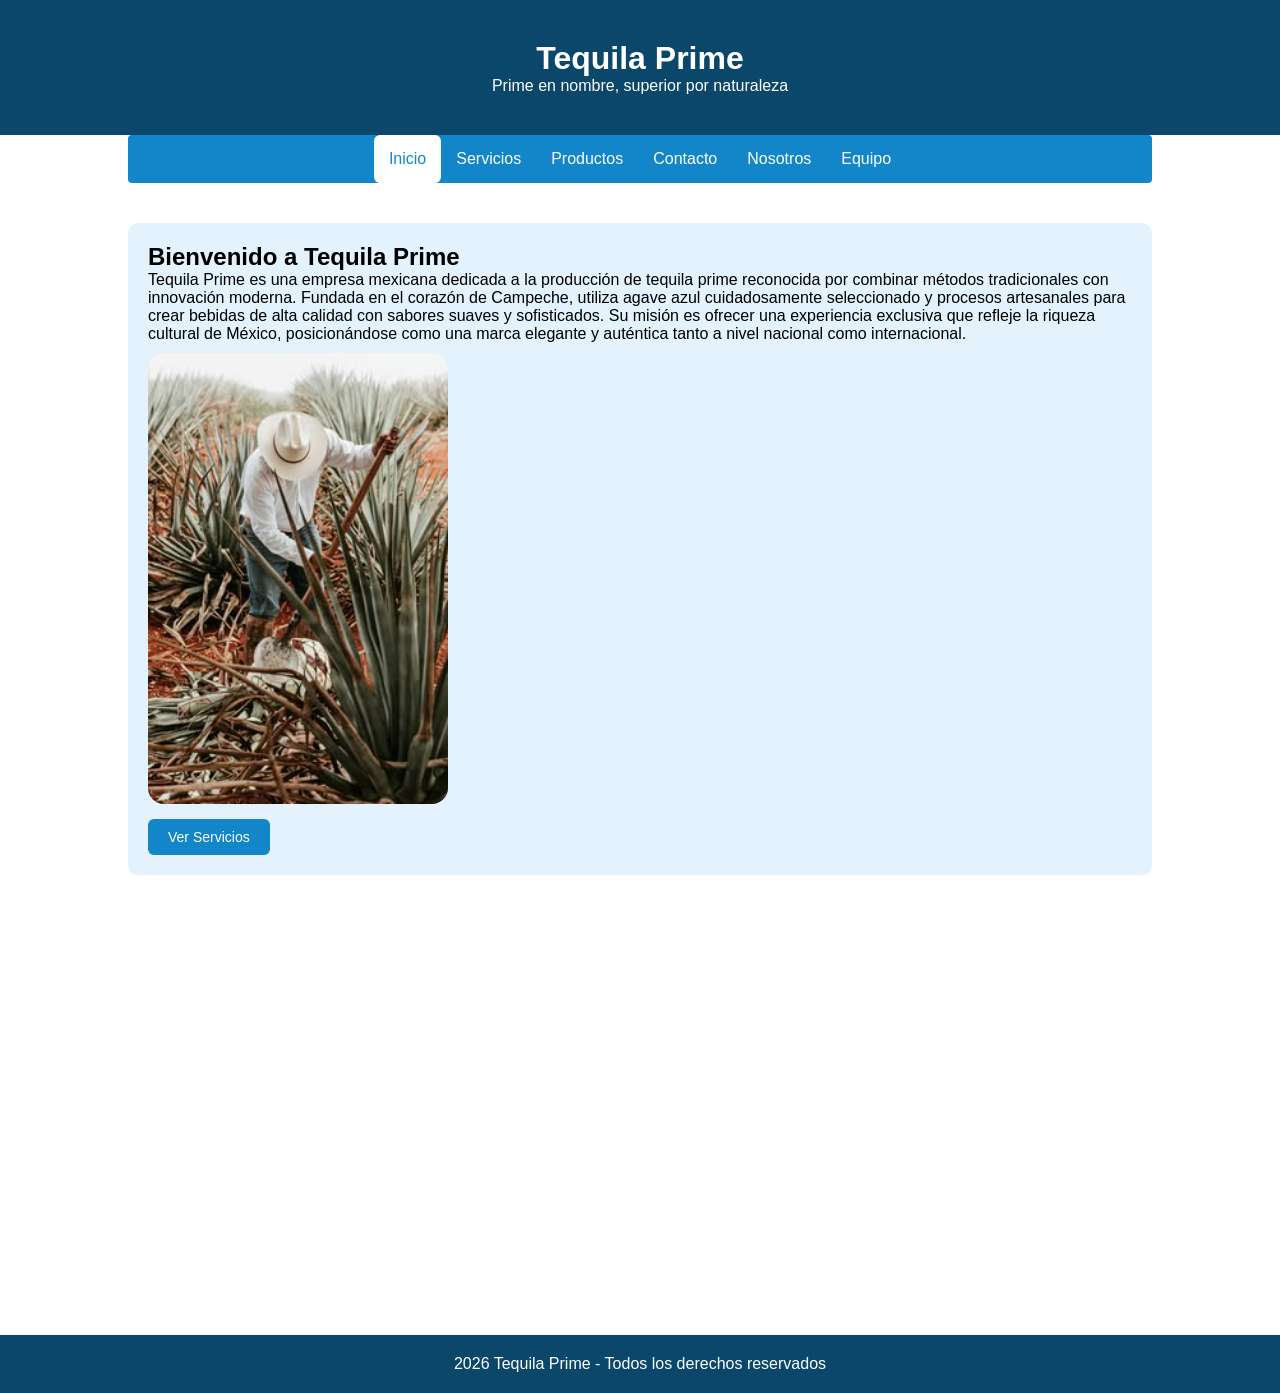
<file: index.html>
<!DOCTYPE html>
<html lang="es">

<head>
	<meta charset="UTF-8">
	<meta name="viewport" content="width=device-width, initial-scale=1.0">
	<title>Tequila Prime</title>
	<meta name="description" content="Tequila Prime, empresa mexicana de tequila artesanal.">
	<link rel="stylesheet" href="estilo.css">
</head>

<body id="top">

	<header class="titulo">
		<h1>Tequila Prime</h1>
		<p>Prime en nombre, superior por naturaleza</p>
	</header>

	<nav>
		<ul>
			<li><a href="index.html" class="activo">Inicio</a></li>
			<li><a href="servicios.html">Servicios</a></li>
			<li><a href="productos.html">Productos</a></li>
			<li><a href="contacto.html">Contacto</a></li>
			<li><a href="nosotros.html">Nosotros</a></li>
			<li><a href="Equipo.html" >Equipo</a></li>
		</ul>
	</nav>

	<main class="contenido">

		<section id="inicio" class="articulo">
			<div>
				<h2>Bienvenido a Tequila Prime</h2>

				<p>Tequila Prime es una empresa mexicana dedicada a la producción de tequila prime reconocida por
					combinar métodos tradicionales con innovación moderna. Fundada en el corazón de Campeche, utiliza
					agave azul cuidadosamente seleccionado y procesos artesanales para crear bebidas de alta calidad con
					sabores suaves y sofisticados. Su misión es ofrecer una experiencia exclusiva que refleje la riqueza
					cultural de México, posicionándose como una marca elegante y auténtica tanto a nivel nacional como
					internacional.</p>

				<img src="IMAGEN  REPRESENTATIVO.jpg" alt="Imagen representativa de Tequila Prime">

				<a href="servicios.html" class="boton">Ver Servicios</a>
			</div>
		</section>



	</main>

	<footer class="piedepagina">
		<p>2026 Tequila Prime - Todos los derechos reservados</p>
	</footer>

</body>

</html>
</file>
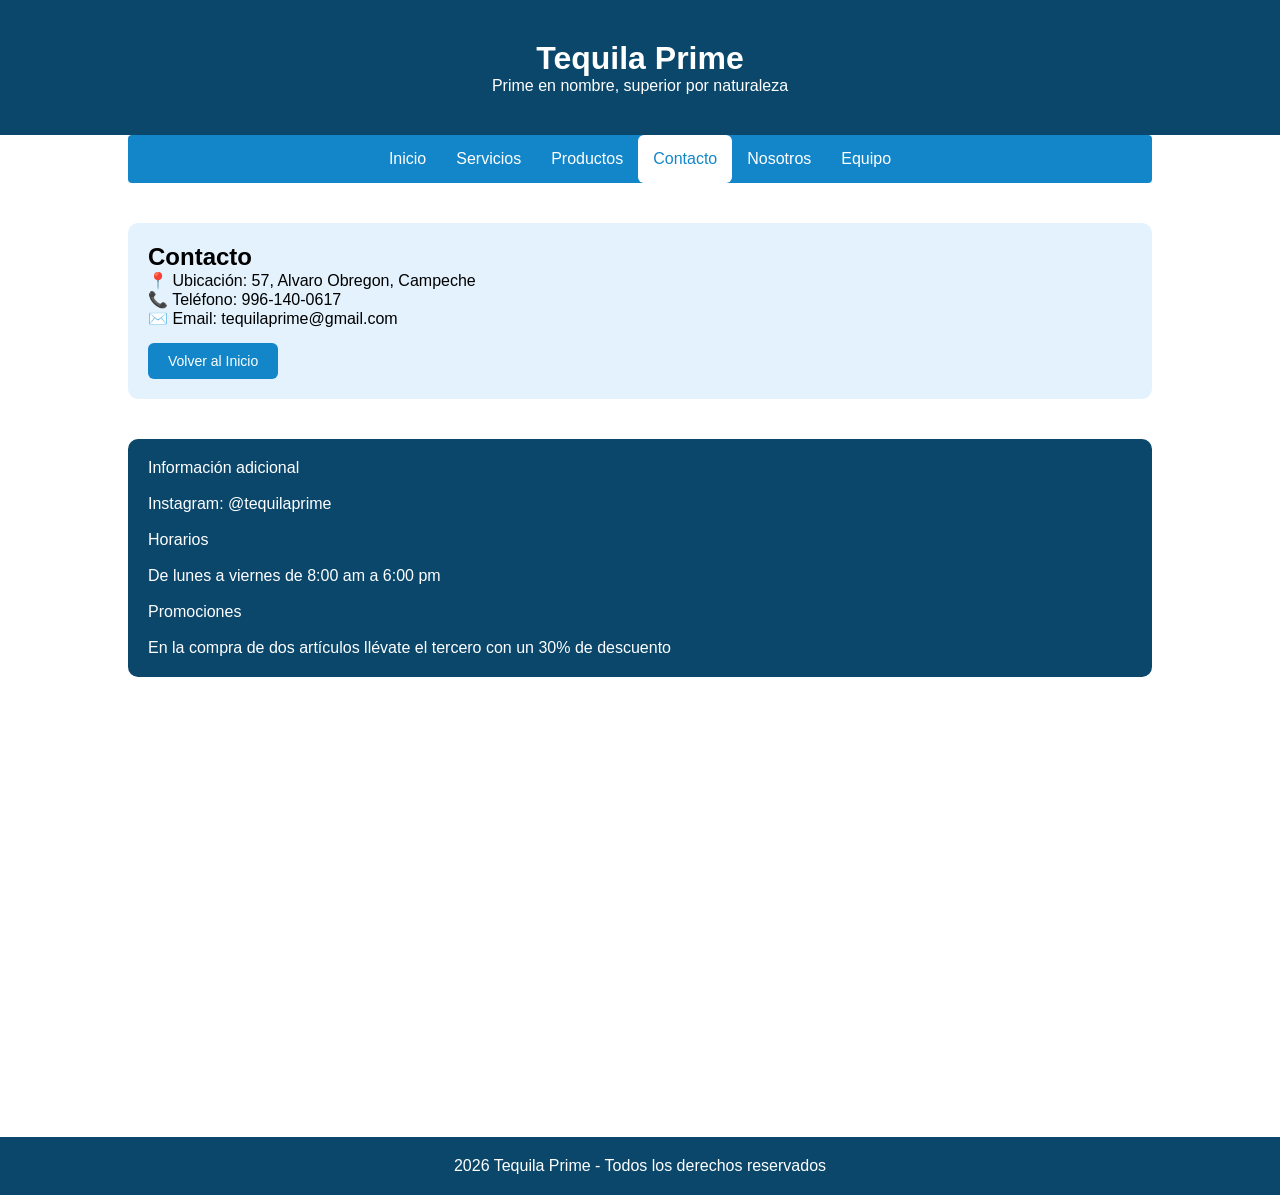
<file: contacto.html>
<!DOCTYPE html>
<html lang="es">

<head>
	<meta charset="UTF-8">
	<meta name="viewport" content="width=device-width, initial-scale=1.0">
	<title>Contacto - Tequila Prime</title>
	<meta name="description" content="Contáctanos.">
	<link rel="stylesheet" href="estilo.css">
</head>

<body id="top">

	<header class="titulo">
		<h1>Tequila Prime</h1>
		<p>Prime en nombre, superior por naturaleza</p>
	</header>

	<nav>
		<ul>
			<li><a href="index.html">Inicio</a></li>
			<li><a href="servicios.html">Servicios</a></li>
			<li><a href="productos.html">Productos</a></li>
			<li><a href="contacto.html" class="activo">Contacto</a></li>
			<li><a href="nosotros.html">Nosotros</a></li>
			<li><a href="Equipo.html" >Equipo</a></li>
		</ul>
	</nav>

	<main class="contenido">

		<section id="contacto" class="articulo">
			<div>
				<h2>Contacto</h2>

				<p>📍 Ubicación: 57, Alvaro Obregon, Campeche</p>
				<p>📞 Teléfono: 996-140-0617</p>
				<p>✉️ Email: tequilaprime@gmail.com</p>

				<a href="index.html" class="boton">Volver al Inicio</a>
			</div>
		</section>

		<aside class="secundario">
			<p>
				Información adicional<br><br>
				Instagram: @tequilaprime<br><br>
				Horarios<br><br>De lunes a viernes de 8:00 am a 6:00 pm<br><br>
				Promociones<br><br>En la compra de dos artículos llévate el tercero con un 30% de descuento
			</p>
		</aside>

	</main>

	<footer class="piedepagina">
		<p>2026 Tequila Prime - Todos los derechos reservados</p>
	</footer>

</body>

</html>
</file>
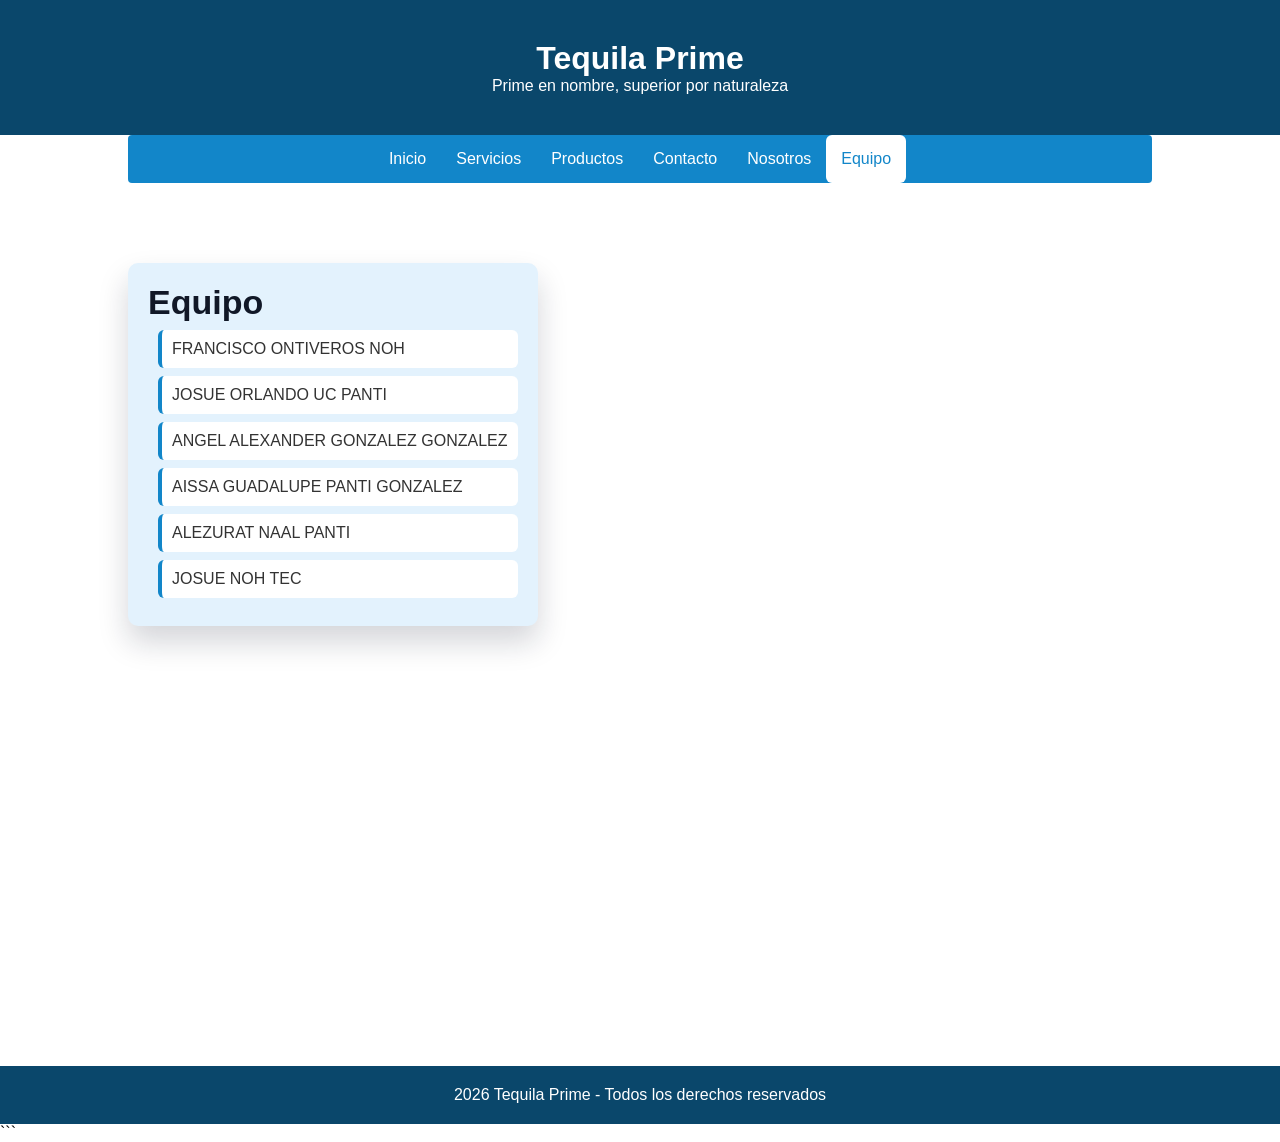
<file: Equipo.html>
<!DOCTYPE html>
<html lang="es">

<head>
	<meta charset="UTF-8">
	<meta name="viewport" content="width=device-width, initial-scale=1.0">
	<title>Equipo de Trabajo - Tequila Prime</title>
	<meta name="description" content="Conoce al equipo detrás de Tequila Prime.">
	<link rel="stylesheet" href="estilo.css">
</head>

<body id="top">

	<header class="titulo">
		<h1>Tequila Prime</h1>
		<p>Prime en nombre, superior por naturaleza</p>
	</header>

	<nav>
		<ul>
			<li><a href="index.html">Inicio</a></li>
			<li><a href="servicios.html">Servicios</a></li>
			<li><a href="productos.html">Productos</a></li>
			<li><a href="contacto.html">Contacto</a></li>
			<li><a href="nosotros.html">Nosotros</a></li>
			<li><a href="Equipo.html" class="activo">Equipo</a></li>
		</ul>
	</nav>

	<main class="contenido">
		<section id="equipo" class="articulo">
			<div class="eqp">
				<h2 class="eq">Equipo</h2>
				<ul class="e">
					<li>FRANCISCO ONTIVEROS NOH</li>
					<li>JOSUE ORLANDO UC PANTI</li>
					<li>ANGEL ALEXANDER GONZALEZ GONZALEZ</li>
					<li>AISSA GUADALUPE PANTI GONZALEZ</li>
					<li>ALEZURAT NAAL PANTI</li>
					<li>JOSUE NOH TEC</li>
				</ul>
			</div>
		</section>
	</main>

	<footer class="cierre">
		<p>2026 Tequila Prime - Todos los derechos reservados</p>
	</footer>

</body>

</html>
```
</file>
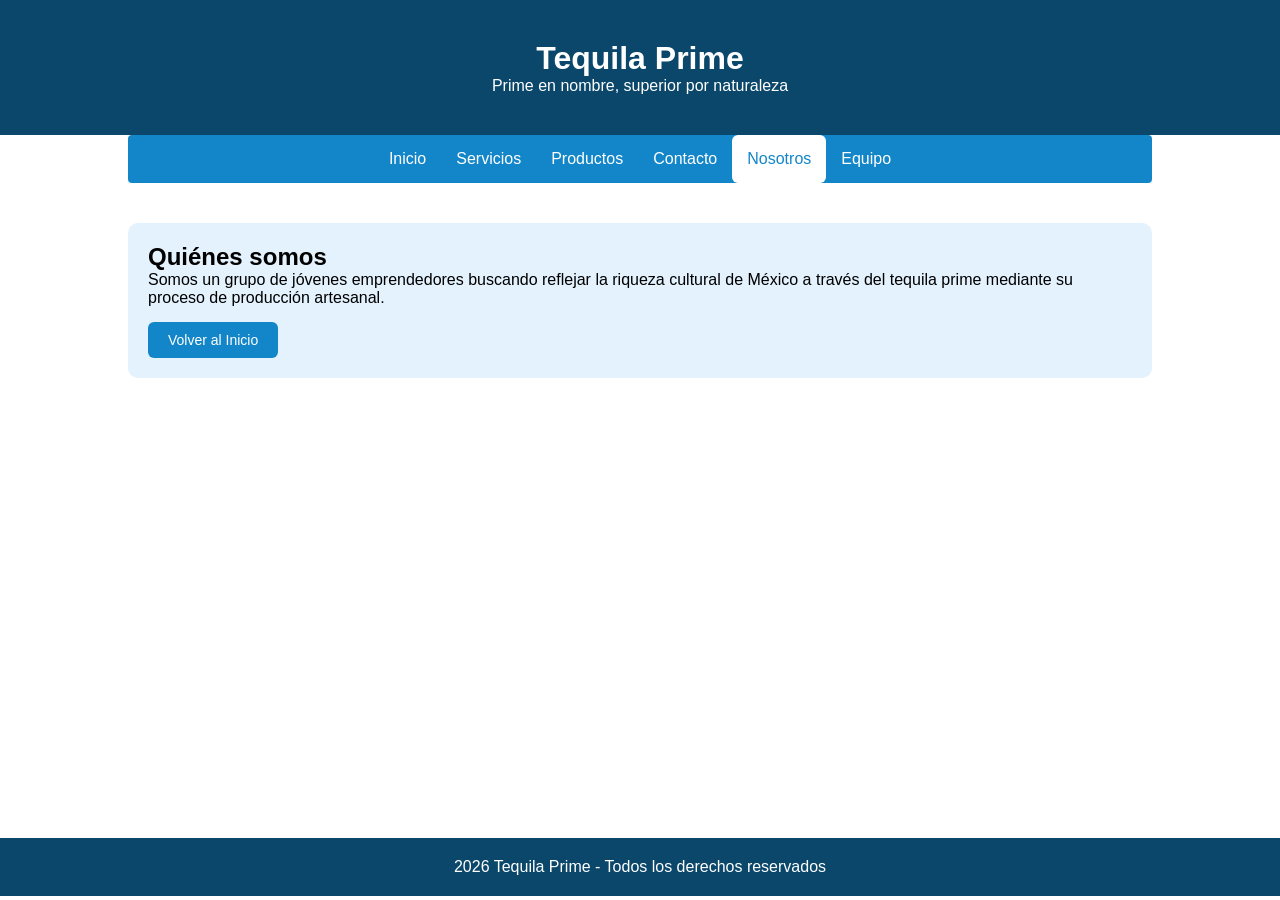
<file: nosotros.html>
<!DOCTYPE html>
<html lang="es">

<head>
	<meta charset="UTF-8">
	<meta name="viewport" content="width=device-width, initial-scale=1.0">
	<title>Nosotros - Tequila Prime</title>
	<meta name="description" content="Conoce quiénes somos.">
	<link rel="stylesheet" href="estilo.css">
</head>

<body id="top">

	<header class="titulo">
		<h1>Tequila Prime</h1>
		<p>Prime en nombre, superior por naturaleza</p>
	</header>

	<nav>
		<ul>
			<li><a href="index.html">Inicio</a></li>
			<li><a href="servicios.html">Servicios</a></li>
			<li><a href="productos.html">Productos</a></li>
			<li><a href="contacto.html">Contacto</a></li>
			<li><a href="nosotros.html" class="activo">Nosotros</a></li>
			<li><a href="Equipo.html" >Equipo</a></li>
		</ul>
	</nav>

	<main class="contenido">

		<section id="nosotros" class="articulo">
			<div>
				<h2>Quiénes somos</h2>

				<p>Somos un grupo de jóvenes emprendedores buscando reflejar la riqueza cultural de México a través del
					tequila prime mediante su proceso de producción artesanal.</p>
				</p>

				<a href="index.html" class="boton">Volver al Inicio</a>
			</div>
		</section>



	</main>

	<footer class="piedepagina">
		<p>2026 Tequila Prime - Todos los derechos reservados</p>
	</footer>

</body>

</html>
</file>
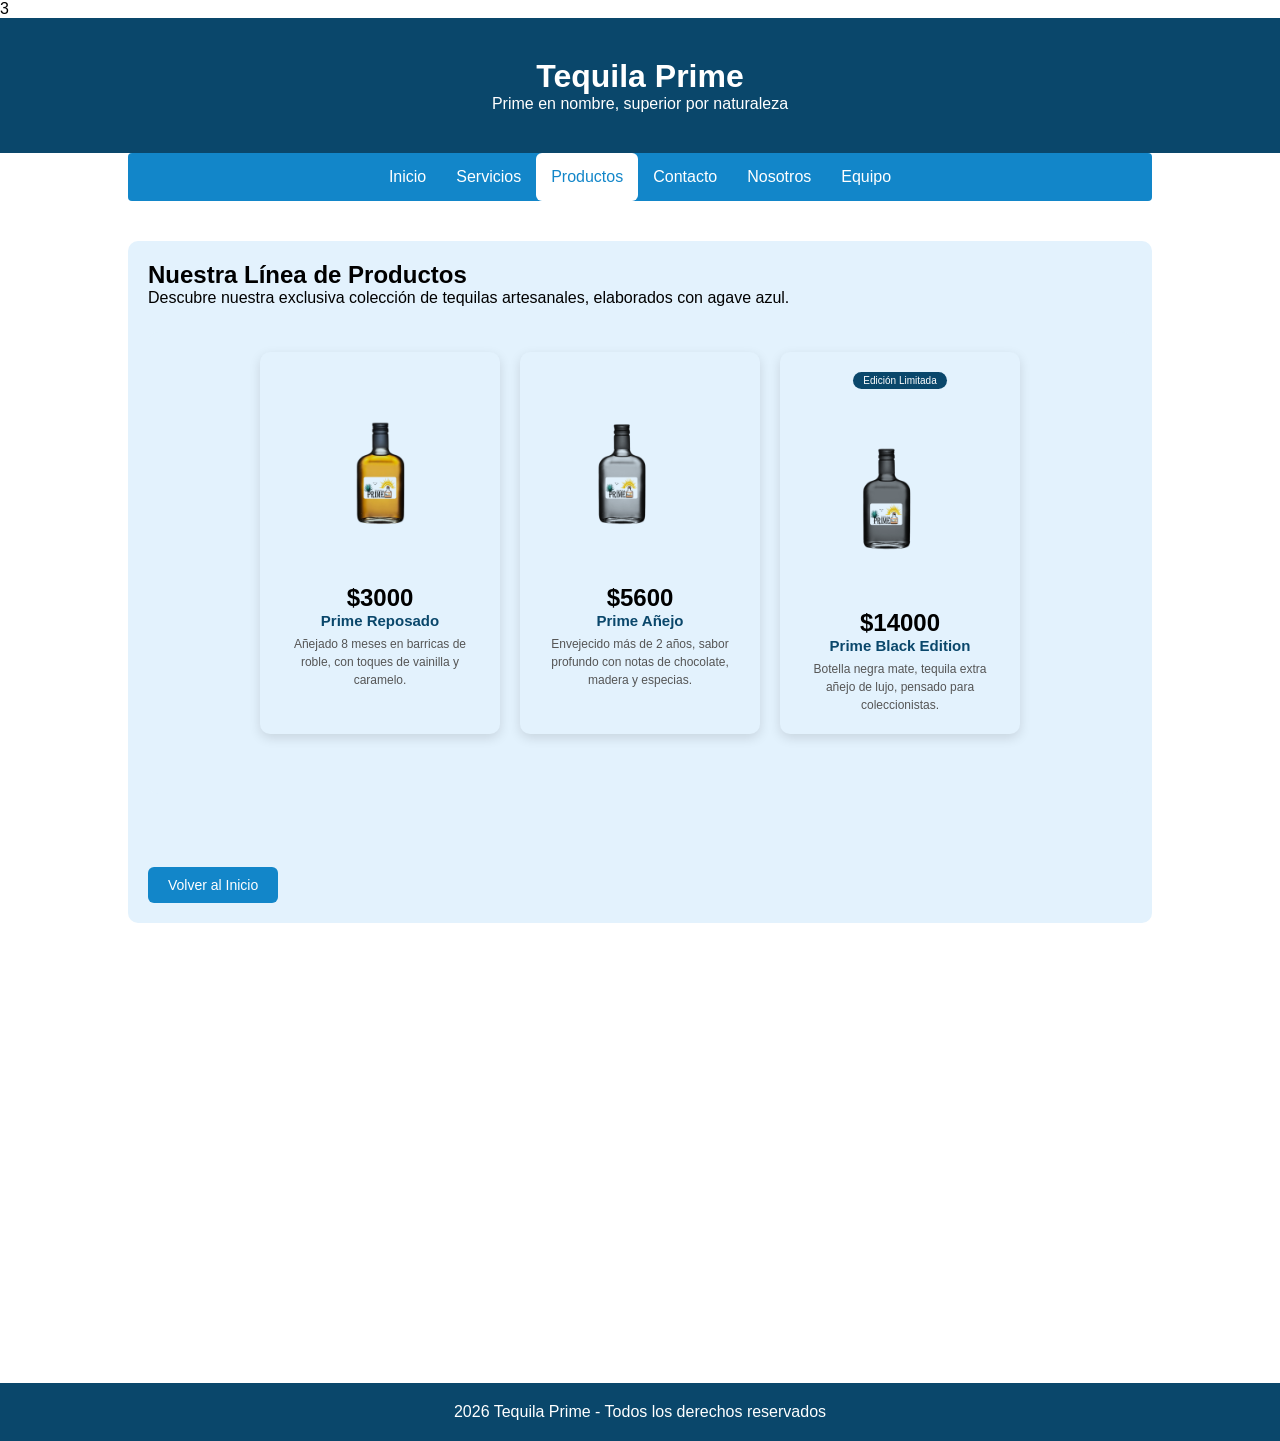
<file: productos.html>
3<!DOCTYPE html>
<html lang="es">

<head>
	<meta charset="UTF-8">
	<meta name="viewport" content="width=device-width, initial-scale=1.0">
	<title>Productos - Tequila Prime</title>
	<meta name="description" content="Conoce nuestra línea exclusiva de tequilas artesanales Tequila Prime.">
	<link rel="stylesheet" href="estilo.css">
	<style>
		.productos-grid {
			display: flex;
			flex-wrap: wrap;
			gap: 20px;
			justify-content: center;
			margin-top: 25px;
		}

		.tarjeta-producto {
			background-color: #e3f2fd;
			border-radius: 18px;
			padding: 16px;
			width: 200px;
			text-align: center;
			box-shadow: 0 4px 12px rgba(0, 0, 0, 0.12);
			transition: transform 0.25s, box-shadow 0.25s;
		}

		.tarjeta-producto:hover {
			transform: translateY(-6px);
			box-shadow: 0 8px 20px rgba(0, 0, 0, 0.18);
		}

		.tarjeta-producto img {
			width: 100%;
			height: 200px;
			object-fit: contain;
			border-radius: 12px;
			margin: 0 auto 12px auto;
			display: block;
			mix-blend-mode: multiply;
		}

		.tarjeta-producto h3 {
			color: #0a476b;
			margin-bottom: 6px;
			font-size: 15px;
		}

		.tarjeta-producto p {
			color: #555;
			font-size: 12px;
			line-height: 1.5;
		}

		.etiqueta-edicion {
			display: inline-block;
			background-color: #0a476b;
			color: white;
			font-size: 10px;
			padding: 3px 10px;
			border-radius: 20px;
			margin-bottom: 8px;
		}
	</style>
</head>

<body id="top">

	<header class="titulo">
		<h1>Tequila Prime</h1>
		<p>Prime en nombre, superior por naturaleza</p>
	</header>

	<nav>
		<ul>
			<li><a href="index.html">Inicio</a></li>
			<li><a href="servicios.html">Servicios</a></li>
			<li><a href="productos.html" class="activo">Productos</a></li>
			<li><a href="contacto.html">Contacto</a></li>
			<li><a href="nosotros.html">Nosotros</a></li>
			<li><a href="Equipo.html" >Equipo</a></li>
		</ul>
	</nav>

	<main class="contenido">

		<section id="productos" class="articulo">
			<div>
				<h2>Nuestra Línea de Productos</h2>
				<p>Descubre nuestra exclusiva colección de tequilas artesanales, elaborados con agave azul.</p>

				<div class="productos-grid">

					<!-- PRODUCTO 1: REPOSADO -->
					<div class="tarjeta-producto">
						<img src="REPOSADO.png" alt="Tequila Prime Reposado">
						<h2>$3000</h2>
						<h3>Prime Reposado</h3>
						<p>Añejado 8 meses en barricas de roble, con toques de vainilla y caramelo.</p>
					</div>

					<!-- PRODUCTO 2: BLANCO -->
					<div class="tarjeta-producto">
						<img src="BLANCO.png" alt="Tequila Prime Blanco">
						<h2>$5600</h2>
						<h3>Prime Añejo</h3>
						<p>Envejecido más de 2 años, sabor profundo con notas de chocolate, madera y especias.</p>
					</div>

					<!-- PRODUCTO 3: BLACK EDITION -->
					<div class="tarjeta-producto">
						<span class="etiqueta-edicion">Edición Limitada</span>
						<img src="BLACK.png" alt="Tequila Prime Black Edition">
						<h2>$14000</h2>
						<h3>Prime Black Edition</h3>
						<p>Botella negra mate, tequila extra añejo de lujo, pensado para coleccionistas.</p>
					</div>
					

				</div>

				<br>
				<a href="index.html" class="boton">Volver al Inicio</a>
			</div>
		</section>



	</main>

	<footer class="piedepagina">
		<p>2026 Tequila Prime - Todos los derechos reservados</p>
	</footer>

</body>

</html>
</file>
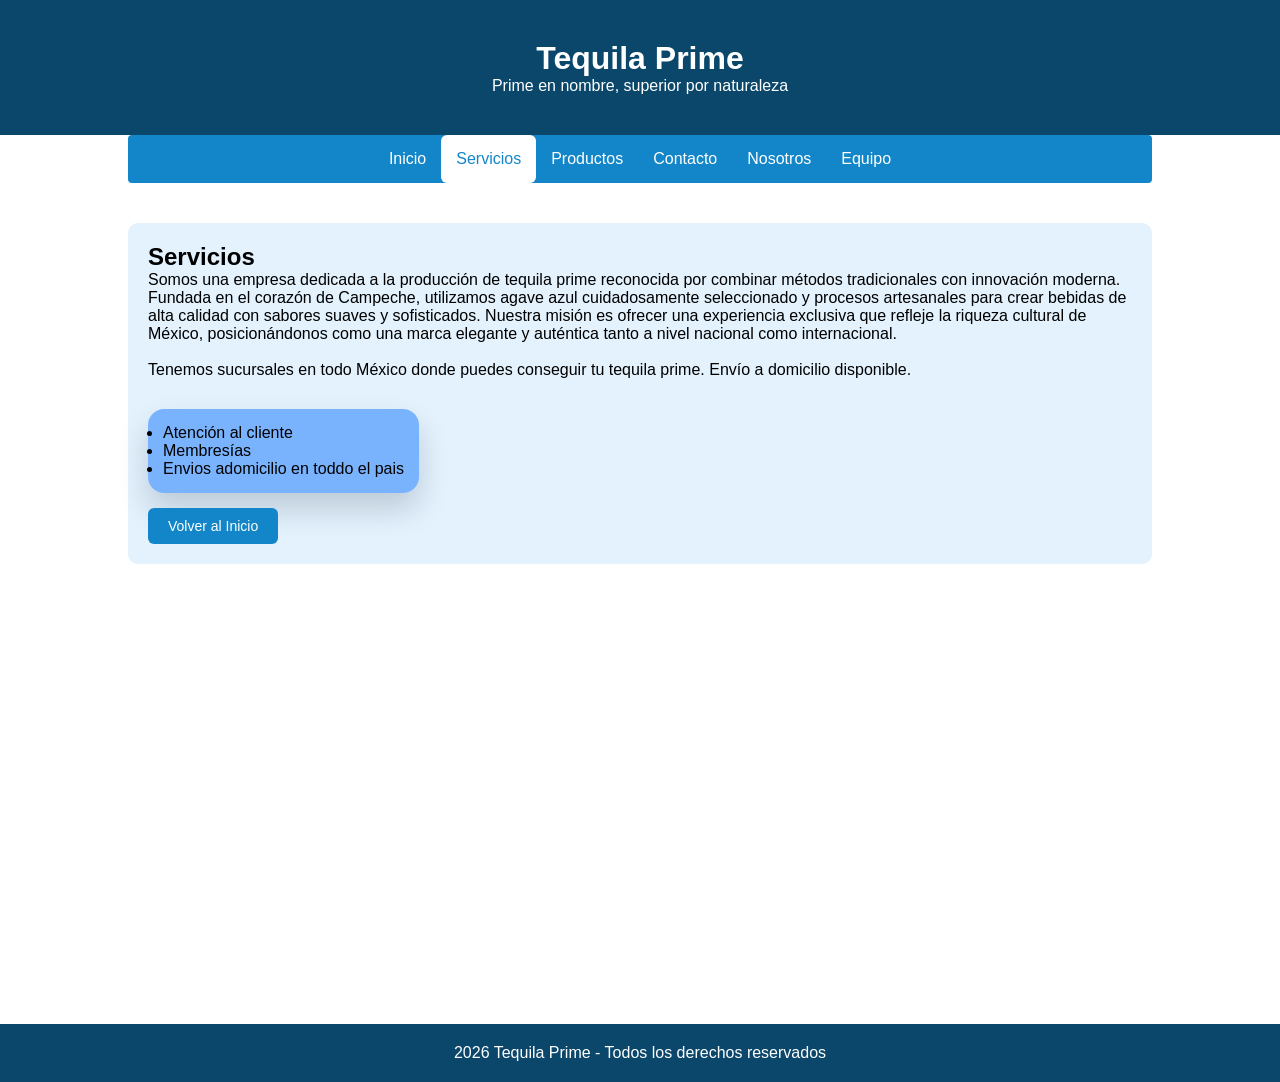
<file: servicios.html>
<!DOCTYPE html>
<html lang="es">

<head>
	<meta charset="UTF-8">
	<meta name="viewport" content="width=device-width, initial-scale=1.0">
	<title>Servicios - Tequila Prime</title>
	<meta name="description" content="Conoce los servicios que ofrecemos.">
	<link rel="stylesheet" href="estilo.css">
</head>

<body id="top">

	<header class="titulo">
		<h1>Tequila Prime</h1>
		<p>Prime en nombre, superior por naturaleza</p>
	</header>

	<nav>
		<ul>
			<li><a href="index.html">Inicio</a></li>
			<li><a href="servicios.html" class="activo">Servicios</a></li>
			<li><a href="productos.html">Productos</a></li>
			<li><a href="contacto.html">Contacto</a></li>
			<li><a href="nosotros.html">Nosotros</a></li>
			<li><a href="equipo.html" >Equipo</a></li>

		</ul>
	</nav>

	<main class="contenido">

		<section id="servicios" class="articulo">
			<div>
				<h2>Servicios</h2>

				<p>Somos una empresa dedicada a la producción de tequila prime reconocida por combinar métodos
					tradicionales con innovación moderna. Fundada en el corazón de Campeche, utilizamos agave azul
					cuidadosamente seleccionado y procesos artesanales para crear bebidas de alta calidad con sabores
					suaves y sofisticados. Nuestra misión es ofrecer una experiencia exclusiva que refleje la riqueza
					cultural de México, posicionándonos como una marca elegante y auténtica tanto a nivel nacional como
					internacional.</p>
				<br>
				<p>Tenemos sucursales en todo México donde puedes conseguir tu tequila prime. Envío a domicilio
				disponible.</p>
				<ul class="eqpp">
					<li>Atención al cliente  </li>
					<li>Membresías</li>
					<li>Envios adomicilio en toddo el pais </li>
				</ul>

				<a href="index.html" class="boton">Volver al Inicio</a>
			</div>
		</section>



	</main>

	<footer class="piedepagina">
		<p>2026 Tequila Prime - Todos los derechos reservados</p>
	</footer>

</body>

</html>
</file>
<file: estilo.css>
html {
	scroll-behavior: smooth;
}

* {
	padding: 0;
	margin: 0;
	font-family: Arial;
	text-decoration: none;
}

.titulo {
	padding: 40px;
	background-color: #0a476b;
	color: white;
	text-align: center;
}

nav ul {
	width: 80%;
	margin: auto;
	list-style: none;
	background-color: #1286c9;
	display: flex;
	justify-content: center;
	border-radius:4px;
}

nav a {
	padding: 15px;
	display: block;
	color: white;
	border-radius:6px;
}

nav a:hover,
nav a.activo {
	background-color: white;
	color: #1286c9;
}

.contenido {
	width: 80%;
	margin: auto;
	margin-top: 40px;
}

.articulo div {
	background-color: #e3f2fd;
	padding: 20px;
	margin-bottom: 40px;
	border-radius: 10px;
}

.articulo img {
	width: 100%;
	max-width: 300px;
	margin-top: 10px;
	display: block;
	border-radius: 16px;
}

/* ===== BOTÓN ===== */
.boton {
	display: inline-block;
	margin-top: 15px;
	padding: 10px 20px;
	background-color: #1286c9;
	color: white;
	border-radius: 6px;
	font-size: 14px;
}

.boton:hover {
	background-color: #0a476b;
}

.secundario p {
	background-color: #0a476b;
	color: white;
	padding: 20px;
	border-radius: 10px;
	
}

.piedepagina {
	background-color: #0a476b;
	color: rgb(255, 255, 255);
	text-align: center;
	padding: 20px;
	margin-top: 460px;
}





.eqp {
	padding: 15px;
	width:fit-content;
	margin-top:80px;
	margin-left:0px;
	background-color: #4595ffa9;
    border-radius: 16px;
    box-shadow: 0 16px 30px rgba(15, 23, 42, .18);
}
.eqpp {
	padding: 15px;
	width:fit-content;
	margin-top:30px;
	margin-left:0px;
	background-color: #4595ffa9;
    border-radius: 16px;
    box-shadow: 0 16px 30px rgba(15, 23, 42, .18);
}


.eq {
  color: #111827;
  font-size: 34px;
  font-weight: 800;
}

.e {
padding-left:10px;

}


.cierre {
	background-color: #0a476b;
	color: rgb(255, 255, 255);
	text-align: center;
	padding: 20px;
	margin-top: 440px;
}


/* Agrega estos estilos para la lista del equipo */
.e {
  padding-left: 10px;
  list-style: none;  /* Quita las viñetas */
}

.e li {
  padding: 10px;
  margin: 8px 0;
  background-color: white;
  border-radius: 6px;
  border-left: 4px solid #1286c9;
  font-size: 16px;
  color: #333;
}

.e li:hover {
  background-color: #f0f0f0;
  box-shadow: 0 4px 8px rgba(0, 0, 0, 0.1);
}
</file>
